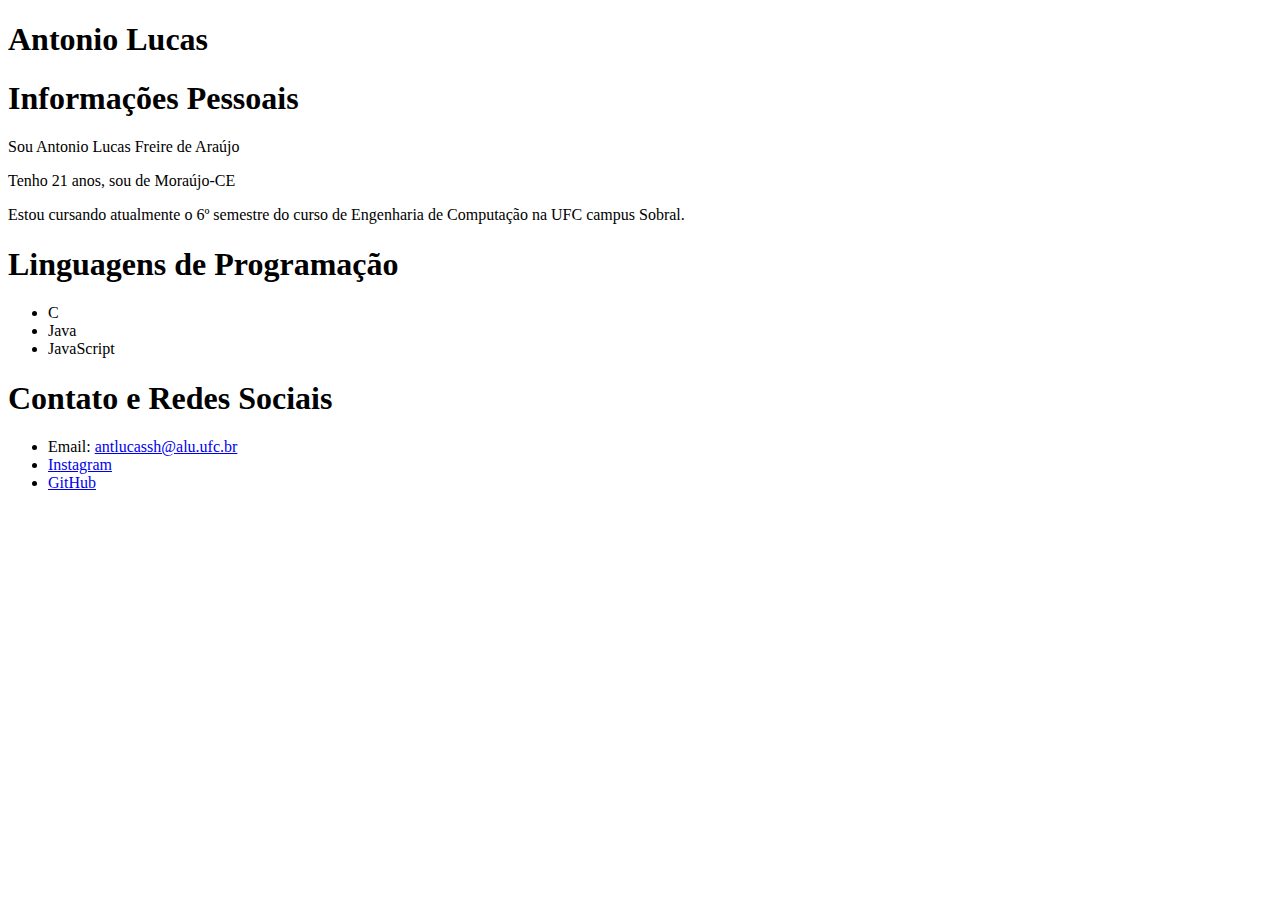
<file: index.html>
<!DOCTYPE html>
<html lang="pt-BR">
<head>
    <meta charset="UTF-8">
    <meta name="viewport" content="width=device-width, initial-scale=1.0">
    <title>Página de Apresentação</title>

</head>
<body>
    <header>
        <h1>Antonio Lucas</h1>
    </header>
    <main>
        <section>
            <h1>Informações Pessoais</h1>
            <p>Sou Antonio Lucas Freire de Araújo</p> 
            <p>Tenho 21 anos, sou de Moraújo-CE</p>
            <p>Estou cursando atualmente o 6º semestre do curso de Engenharia de Computação na UFC campus Sobral.</p>

            <h1>Linguagens de Programação </h1>
            <ul>
                <li>C</li>
                <li>Java</li>
                <li>JavaScript</li>
            </ul>

                <h1>Contato e Redes Sociais</h1>
                <ul>
                    <li>Email: <a href="mailto:antlucassh@alu.ufc.br">antlucassh@alu.ufc.br</a></li>
                    <li><a href="https://www.instagram.com/lucass_ant_/" target="_blank">Instagram</a></li>
                    <li><a href="https://github.com/Antlucass" target="_blank">GitHub</a></li>
                </ul>

        </section>
        
    </main>
</body>
</html>
</file>
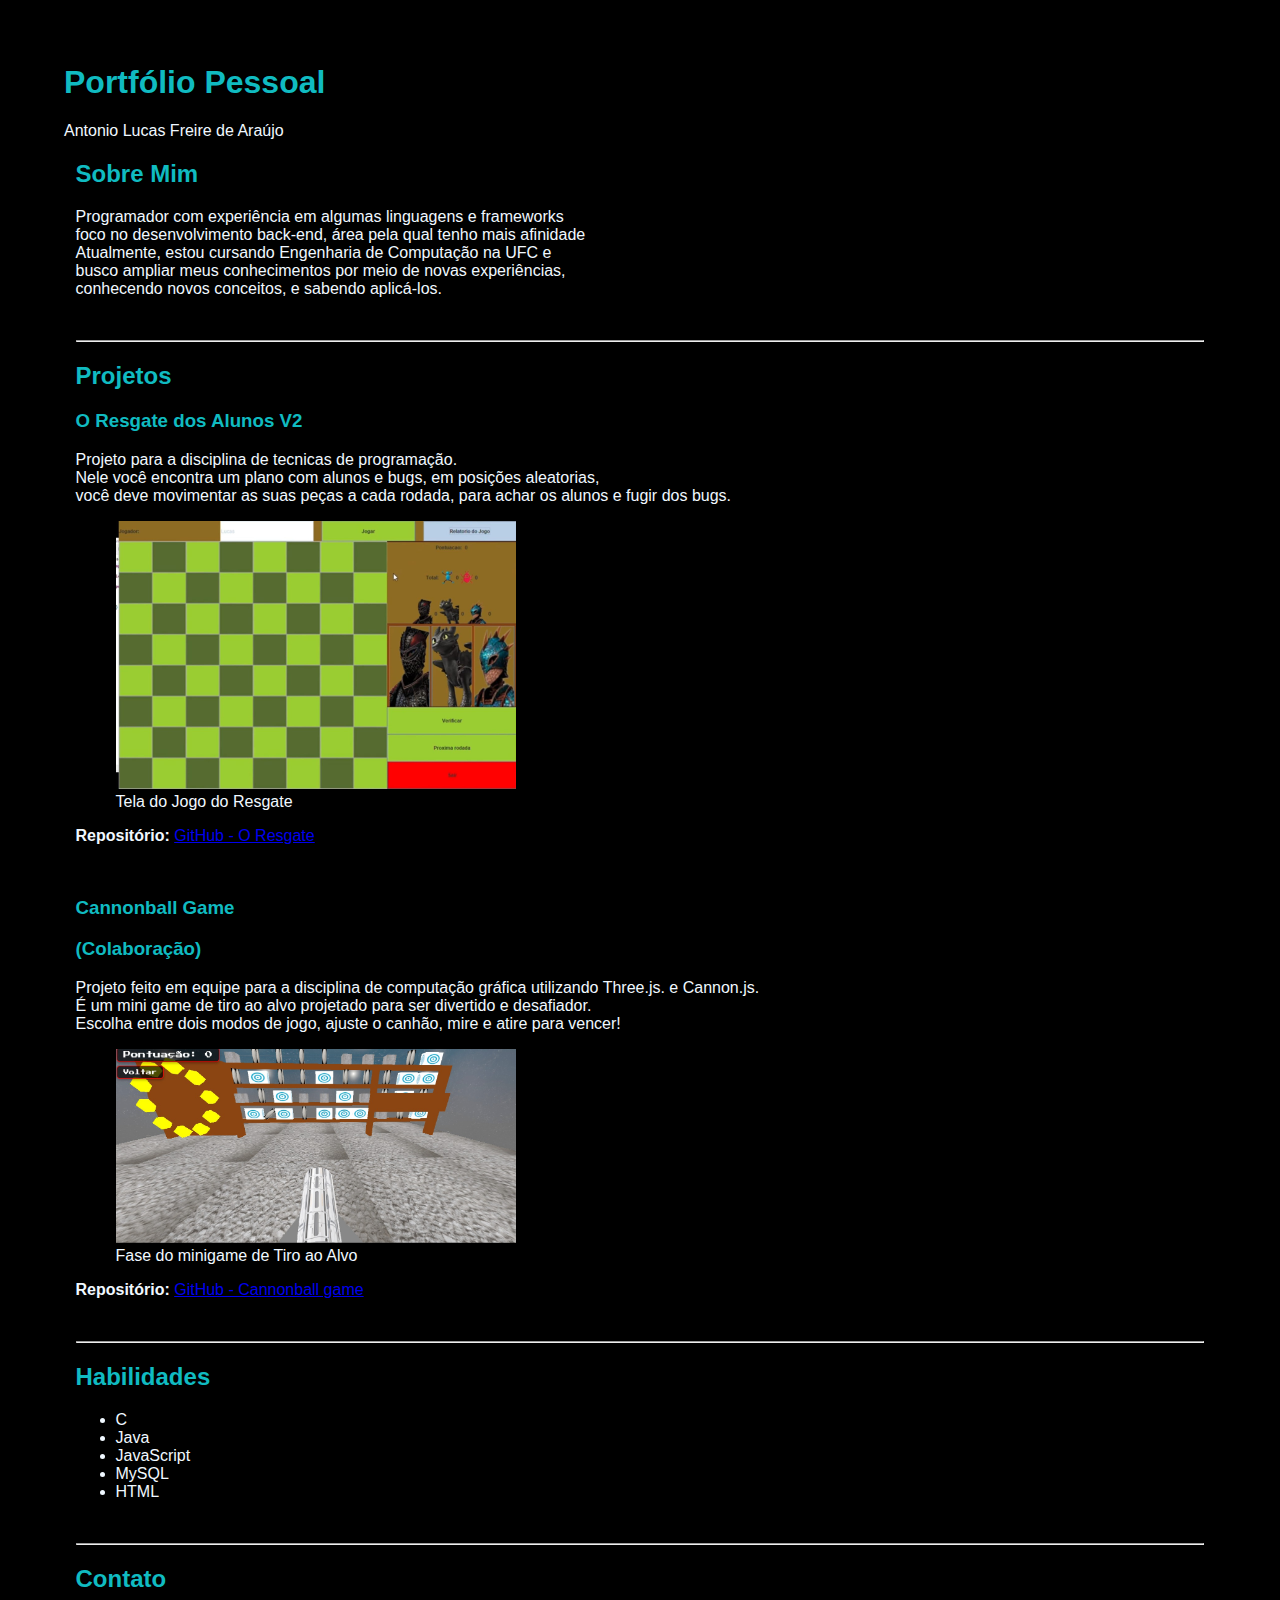
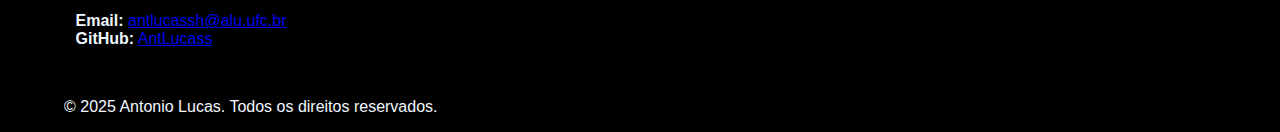
<file: Portifolio/index.html>
<!DOCTYPE html>
<html lang="pt-br">
<head>
  <meta charset="UTF-8">
  <meta name="viewport" content="width=device-width, initial-scale=1.0">
  <title>Portfólio - Lucas</title>
  <style>
    body {
      margin: 5%;
      margin-bottom: 0%;
      padding: 0;
      font-family: Arial, sans-serif;
      background-color: black;
    }
    h1,h2,h3,h4,h5,h6{
      color: rgb(16, 187, 193);
    }
    main{
      margin: 1%;
    }
    p,li,figcaption{
      color: aliceblue;
    }
    img {
      max-width: 100%;
      height: auto;
      margin: 0 auto;
    }
  </style>
</head>

<body>
  <!-- Cabeçalho -->
  <header>
    <h1>Portfólio Pessoal</h1>
    <p>Antonio Lucas Freire de Araújo</p>
    
  </header>

  <!-- Conteúdo Principal -->
  <main>
    <section id="sobre-mim">
      <h2>Sobre Mim</h2>
      <p>Programador com experiência em algumas linguagens e frameworks <br> 
        foco no desenvolvimento back-end, área pela qual tenho mais afinidade<br>
        Atualmente, estou cursando Engenharia de Computação na UFC e <br>
        busco ampliar meus conhecimentos por meio de novas experiências, <br>
        conhecendo novos conceitos, e sabendo aplicá-los.</p>
    </section>

    <br>
    <hr>

    <section id="projetos">
      <h2>Projetos</h2>
      <article>
        <h3>O Resgate dos Alunos V2</h3>
        <p>Projeto para a disciplina de tecnicas de programação.<br> 
            Nele você encontra um plano com alunos e bugs, em posições aleatorias, <br> 
            você deve movimentar as suas peças a cada rodada, para achar os alunos e fugir dos bugs.</p>
        <figure>
            <img src="./imgs/oResgate.jpeg" alt="Imagem da Tela do Jogo" width="400" height="400">
            <figcaption>Tela do Jogo do Resgate</figcaption>
          </figure>
        <p>
          <strong>Repositório:</strong> <a href="https://github.com/AntLucass/TecProgramacao/tree/main/prova2" target="_blank">GitHub - O Resgate</a>
        </p>
      </article>

     
      <br>
      <article>
        <h3>Cannonball Game</h3>
        <h3>(Colaboração)</h3>
        <p>Projeto feito em equipe para a disciplina de computação gráfica utilizando Three.js. e Cannon.js. 
            <br>É um mini game de tiro ao alvo projetado para ser divertido e desafiador.<br>
             Escolha entre dois modos de jogo, ajuste o canhão, mire e atire para vencer!</p>
        <figure>
          <img src="./imgs/canhao.jpeg" alt="Imagem do minigame" width="400" height="400">
          <figcaption>Fase do minigame de Tiro ao Alvo</figcaption>
        </figure>
        <p>
          <strong>Repositório:</strong> <a href="https://github.com/IsmaelBraz1/cannonball-game" target="_blank">GitHub - Cannonball game</a>
        </p>
      </article>

      <br>
      <hr>

    <section id="habilidades">
      <h2>Habilidades</h2>
      <ul>
        <li>C</li>
        <li>Java</li>
        <li>JavaScript</li>
        <li>MySQL</li>
        <li>HTML</li> 
        
      </ul>
    </section>

    <br>
    <hr>
    
    <section id="contatos">
      <h2>Contato</h2>
      <p>
        <strong>Email:</strong> <a href="mailto:antlucassh@alu.ufc.br">antlucassh@alu.ufc.br</a><br>
        <strong>GitHub:</strong> <a href="https://github.com/AntLucass" target="_blank">AntLucass</a>
      </p>
    </section>
    <br>
  </main>

  <!-- Rodapé -->
  <footer>
    <p>&copy; 2025 Antonio Lucas. Todos os direitos reservados.</p>
  </footer>
</body>
</html>
</file>
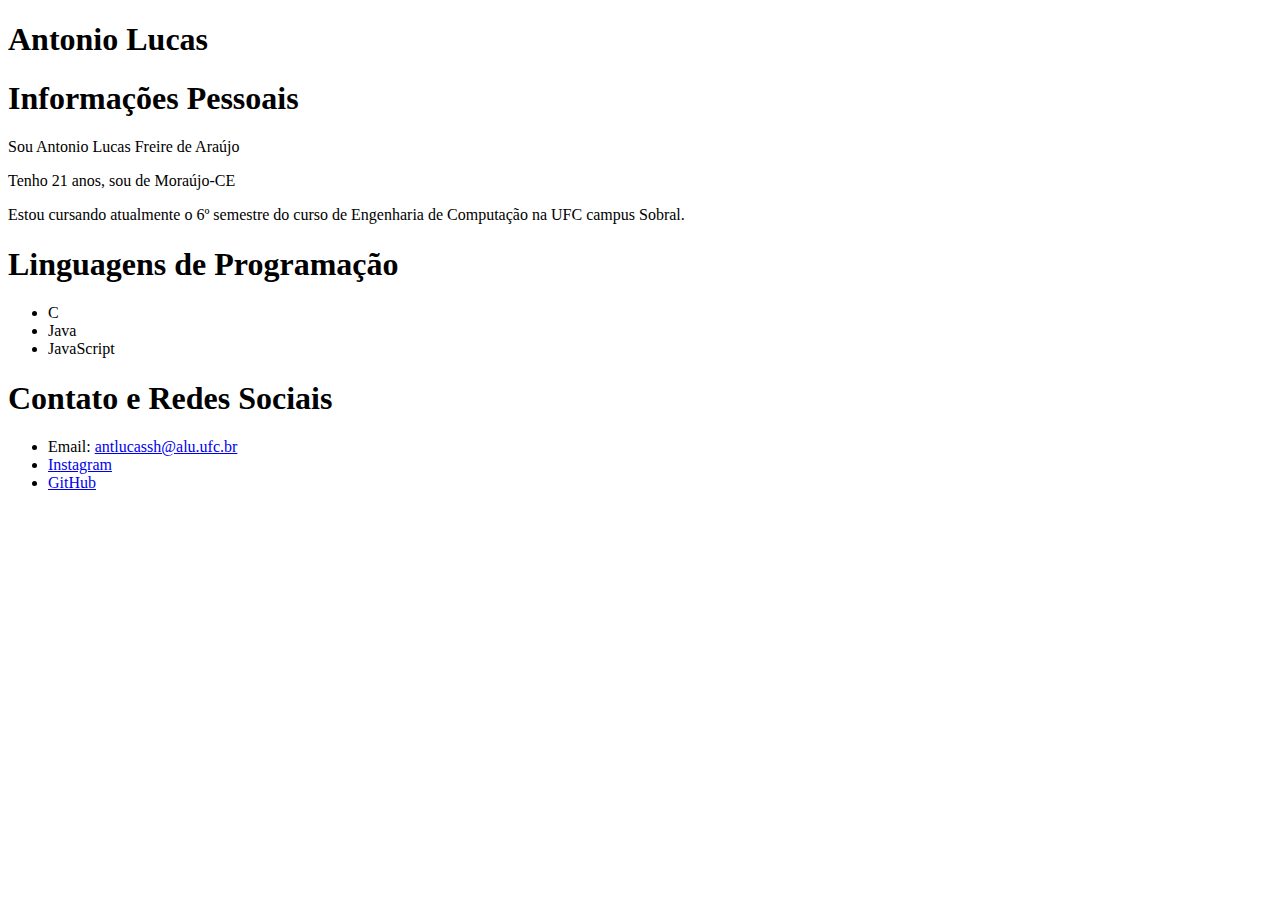
<file: Pratica_1/index.html>
<!DOCTYPE html>
<html lang="pt-BR">
<head>
    <meta charset="UTF-8">
    <meta name="viewport" content="width=device-width, initial-scale=1.0">
    <title>Página de Apresentação</title>

</head>
<body>
    <header>
        <h1>Antonio Lucas</h1>
    </header>
    <main>
        <section>
            <h1>Informações Pessoais</h1>
            <p>Sou Antonio Lucas Freire de Araújo</p> 
            <p>Tenho 21 anos, sou de Moraújo-CE</p>
            <p>Estou cursando atualmente o 6º semestre do curso de Engenharia de Computação na UFC campus Sobral.</p>

            <h1>Linguagens de Programação </h1>
            <ul>
                <li>C</li>
                <li>Java</li>
                <li>JavaScript</li>
            </ul>

                <h1>Contato e Redes Sociais</h1>
                <ul>
                    <li>Email: <a href="mailto:antlucassh@alu.ufc.br">antlucassh@alu.ufc.br</a></li>
                    <li><a href="https://www.instagram.com/lucass_ant_/" target="_blank">Instagram</a></li>
                    <li><a href="https://github.com/Antlucass" target="_blank">GitHub</a></li>
                </ul>

        </section>
        
    </main>
</body>
</html>
</file>
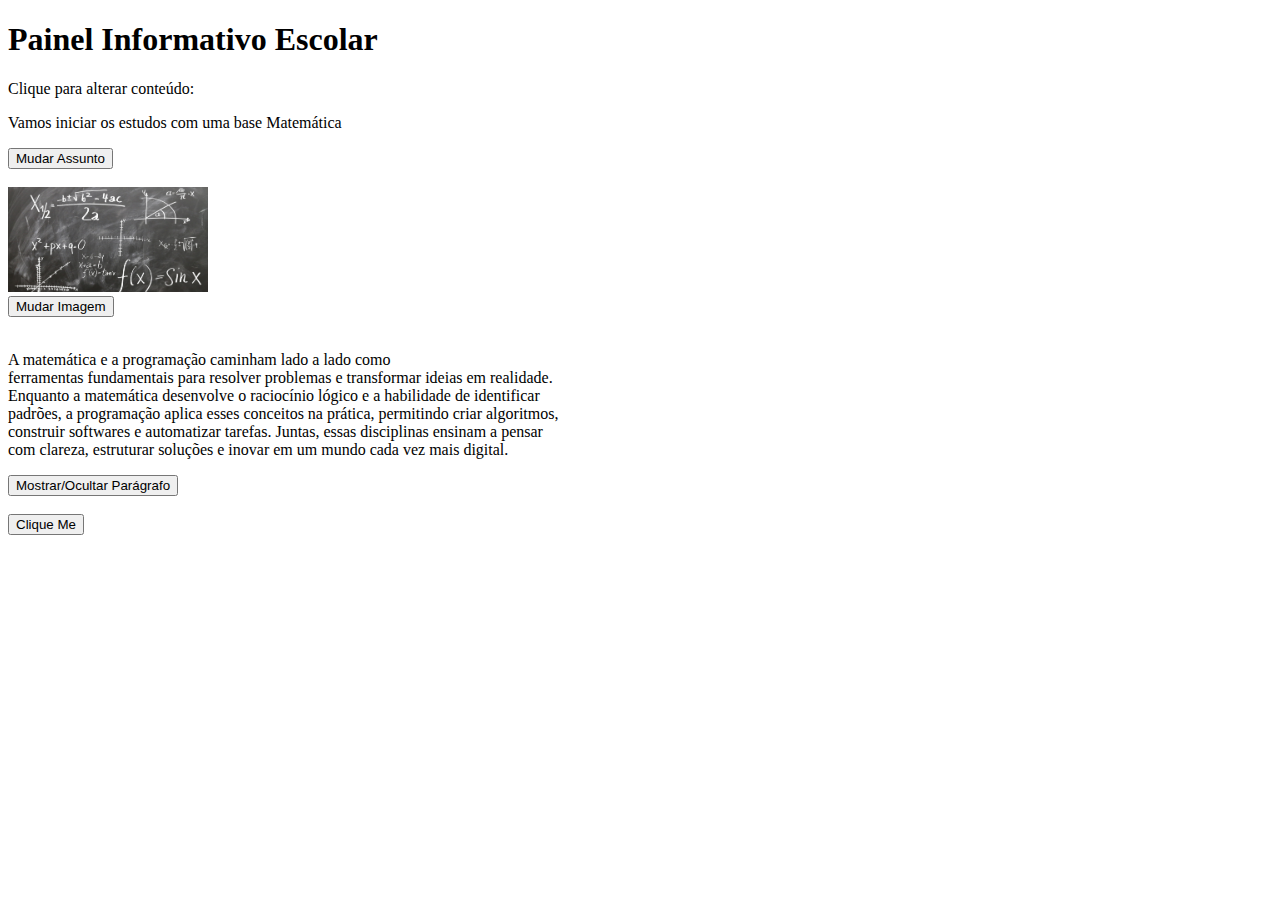
<file: Pratica_4/index.html>
<!DOCTYPE html>
<html lang="pt-BR">
<head>
    <meta charset="UTF-8">
    <meta name="viewport" content="width=device-width, initial-scale=1.0">
      <title>Painel Informativo</title>
</head>
<body>
    <h1>Painel Informativo Escolar</h1>

    <!-- Mensagem que muda ao clicar -->
    <p id="mensagem">Clique para alterar conteúdo:</p>
    <p id="textoAlteravel">Vamos iniciar os estudos com uma base Matemática</p>
    <button onclick="document.getElementById('textoAlteravel').innerText='Depois veremos um pouco de Programação'">
        Mudar Assunto
    </button>

    <!-- Imagem que muda ao clicar -->
    <br><br>
    <img id="imagem" src="./img/matematica.jpg" alt="Imagem educativa" width="200">
    <br>
    <button onclick="document.getElementById('imagem').src='./img/programacao.webp'">
        Mudar Imagem
    </button>

    <!-- Mostrar/Ocultar parágrafo -->
    <br><br>
    <p id="paragrafo">A matemática e a programação caminham lado a lado como <br> 
        ferramentas fundamentais para resolver problemas e transformar ideias em realidade. <br>
        Enquanto a matemática desenvolve o raciocínio lógico e a habilidade de identificar<br> 
        padrões, a programação aplica esses conceitos na prática, permitindo criar algoritmos,<br>
        construir softwares e automatizar tarefas. Juntas, essas disciplinas ensinam a pensar<br>
        com clareza, estruturar soluções e inovar em um mundo cada vez mais digital.</p>
    <button onclick="document.getElementById('paragrafo').style.display = 
        document.getElementById('paragrafo').style.display === 'none' ? 'block' : 'none'">
        Mostrar/Ocultar Parágrafo
    </button>

    <!-- Botão que altera seu próprio texto -->
    <br><br>
    <button onclick="this.innerText = this.innerText === 'Clique Me' ? 'Me Clicou' : 'Clique Me'">
        Clique Me
    </button>
</body>
</html>
</file>
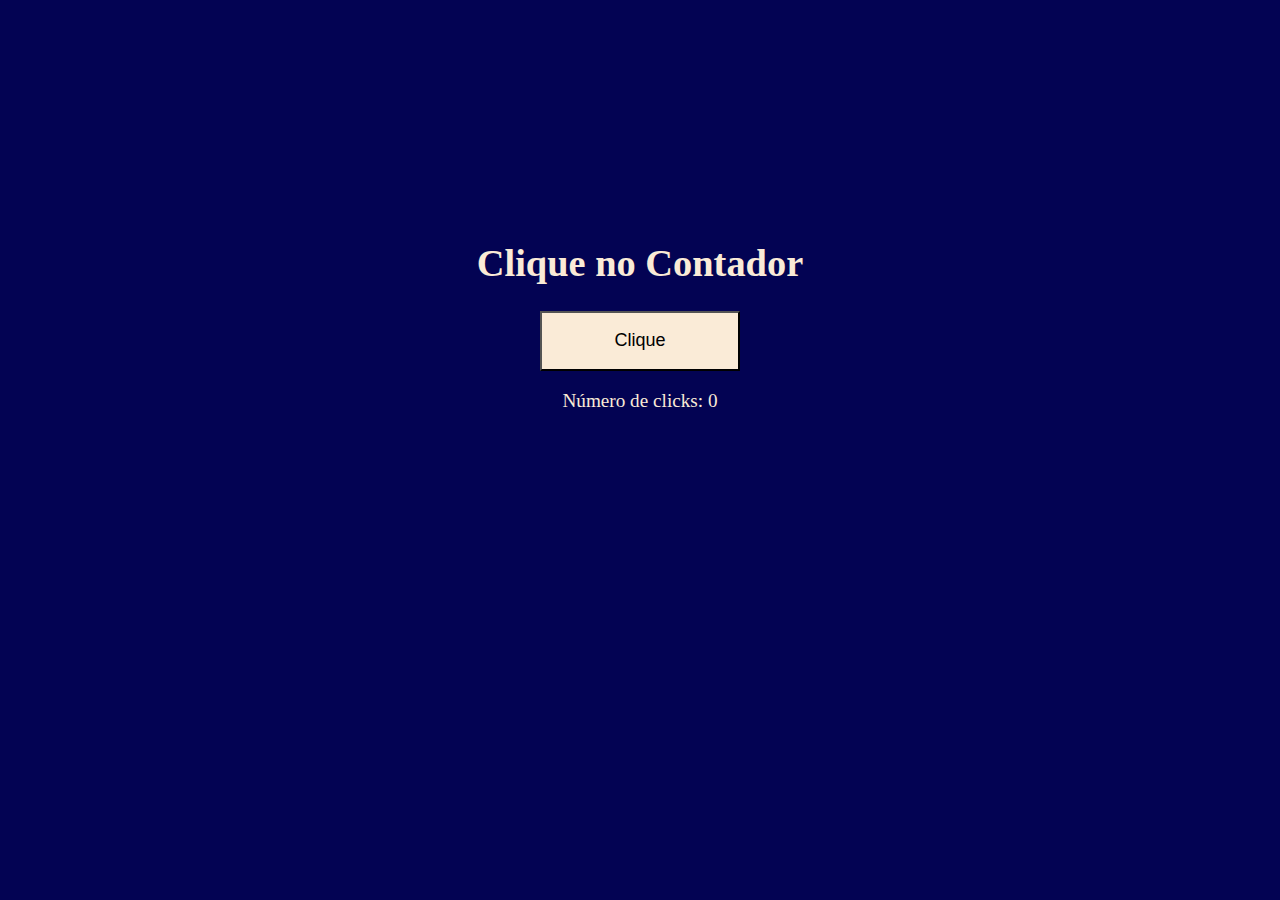
<file: Pratica_5/index.html>
<!DOCTYPE html>
<html lang="pt-BR">
<head>
    <meta charset="UTF-8">
    <meta name="viewport" content="width=device-width, initial-scale=1.0">
    <title> Contador de Clicks </title>
    <link rel="stylesheet" href="style.css">
</head>
<body>
    <div id="clicador">
    <h1> Clique no Contador</h1>
    <button id="botao"> Clique </button>
    <p id="clicks"> Número de clicks: 0</p>
    <script src="main.js"></script>
    </div>
</body>
</html>
</file>
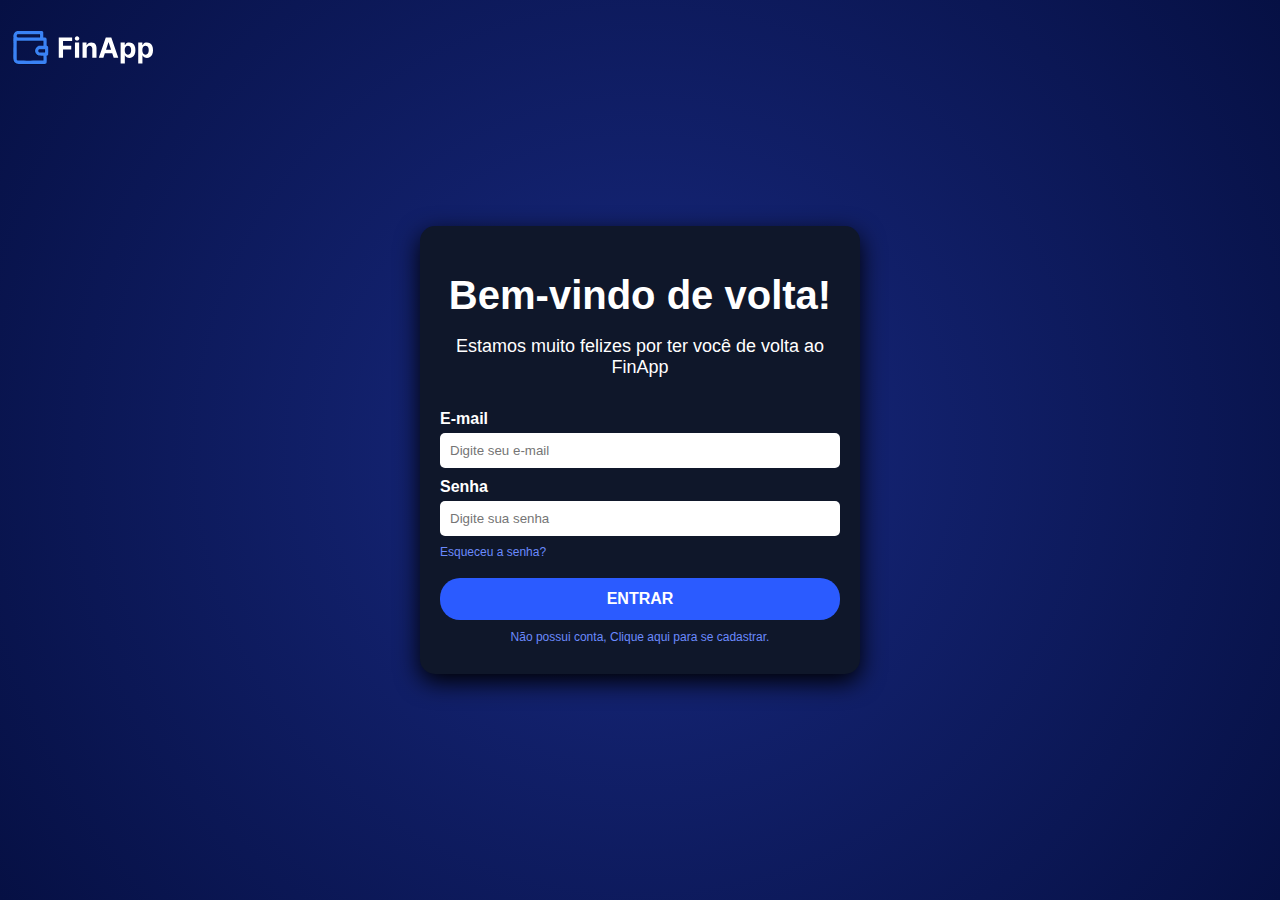
<file: tela de login do FinApp/index.html>
<!DOCTYPE html>
<html lang="pt-br">
<head>
  <meta charset="UTF-8">
  <meta name="viewport" content="width=device-width, initial-scale=1.0">
  <title>Login</title>
  <link rel="stylesheet" href="styles.css">
</head>
<body>

<div class="logo">
    <img src="imagem/logo do finapp (1).svg" alt="FinApp Logo" id="logo-do-finapp" />
      
</div>

<div class="login-container">
    
    <h1>Bem-vindo de volta!</h1>
    <p>Estamos muito felizes por ter você de volta ao FinApp</p>
    
    
    <form class="login-form">
      <p id="erro_login"> </p>
		<label for="email">E-mail</label>
      	<input type="email" id="email" placeholder="Digite seu e-mail" />

      	<label for="senha">Senha</label>
      	<input type="password" id="senha" placeholder="Digite sua senha" />

      	<a href="#" class="forgot-password">Esqueceu a senha?</a>

      	<button id="botao-entrar">ENTRAR</button>
      	<a href="cadastro.html" id="cadastro">Não possui conta, Clique aqui para se cadastrar.</a>
     
    </form>
</div>


	<script src="funcoes.js"></script>
  <script src="script.js"></script>

</body>
</html>
</file>
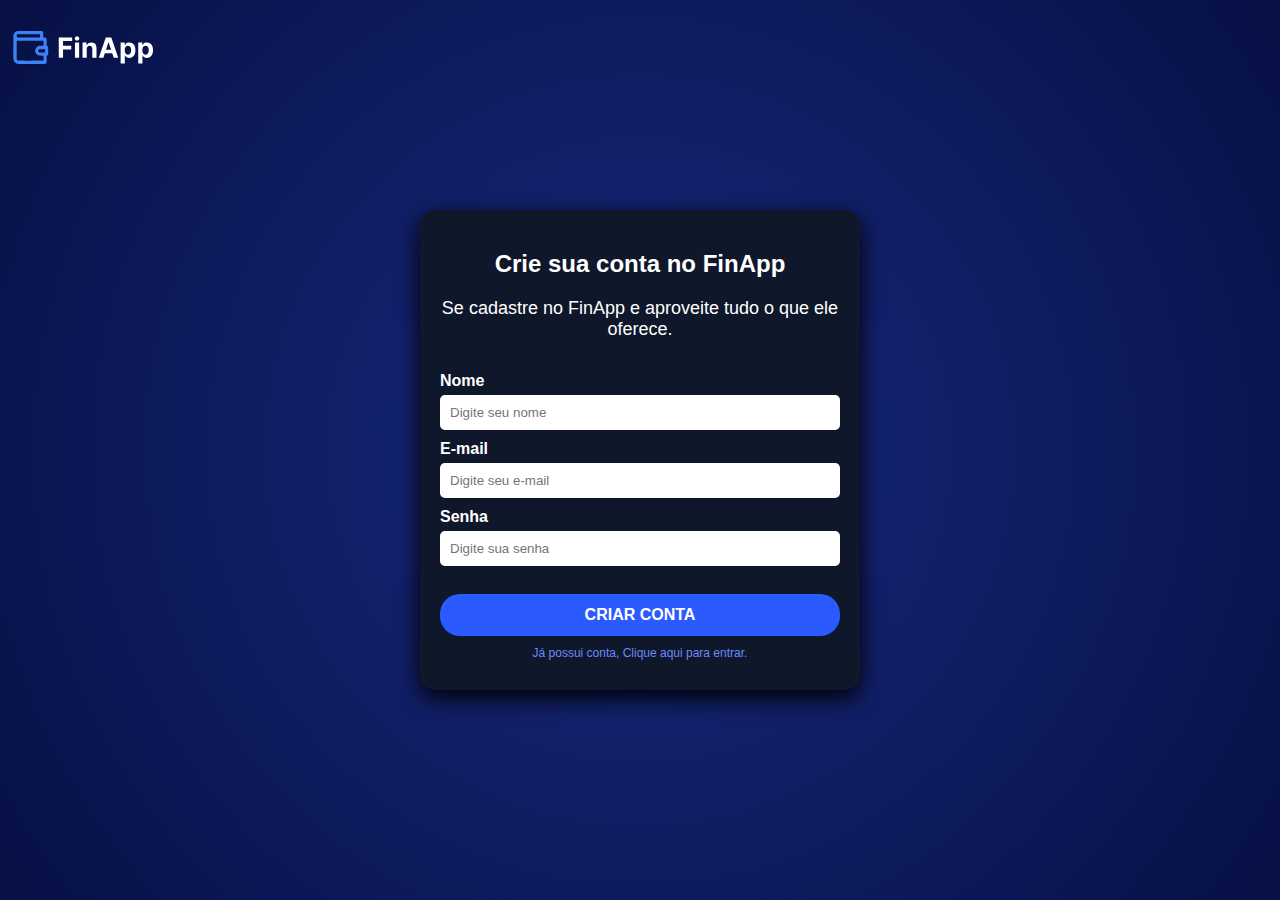
<file: tela de login do FinApp/cadastro.html>
<!DOCTYPE html>
<html lang="en">
<head>
    <meta charset="UTF-8">
    <meta name="viewport" content="width=device-width, initial-scale=1.0">
    <title>Cadastro</title>
    <link rel="stylesheet" href="styles.css">
</head>
<body>

    <div class="logo">
        <img src="imagem/logo do finapp (1).svg" alt="FinApp Logo" id="logo-do-finapp" />     
    </div>

    <div class="login-container">

        <h2>Crie sua conta no FinApp</h2>
        <p>Se cadastre no FinApp e aproveite tudo o que ele oferece.</p>

        <form class="login-form">
            
            <p id="erro_login"> </p>
            <label for="nome">Nome</label>
            <input type="name" id="nome" placeholder="Digite seu nome">

            <label for="email">E-mail</label>
            <input type="email" id="email_c" placeholder="Digite seu e-mail" />

            <label for="senha">Senha</label>
            <input type="password" id="senha_c" placeholder="Digite sua senha" />
            <br>
            <button id="botao-criar" type="submit">
                CRIAR CONTA
            </button>
            <a href="index.html" id="cadastro">Já possui conta, Clique aqui para entrar.</a>
    </form>
    </div>
     <!--Script para quando clicar no botão ENTRAR seja direcionado para o painel de finanças-->
     <script src="funcoes.js"></script>
     <script src="script_c.js"></script>




</body>
</html>
</file>
<file: Pratica_5/style.css>
#botao{
    background-color: antiquewhite;
    width: 200px;
    height: 60px;
    font-size: 18px;
    padding: 10px 20px;
}
body{
    text-align: center;
    color: antiquewhite;
    background-color: rgb(3, 3, 83);
    font-size: larger;
    display: flex;
    justify-content: center;
    align-items: center;
    height: 70vh;
}
</file>
<file: tela de login do FinApp/styles.css>
body {
    margin: 0;
    padding: 0;
    font-family: Arial, sans-serif;
    background: radial-gradient(circle,  #182980, #061044);
    color: white;
    display: flex;
    flex-direction: column;
    justify-content: center;
    align-items: center;
    height: 100vh;
}

a {
    text-decoration: none;
    color: white;
}

#logo-do-finapp {
    align-items: initial;
    position: absolute;
    top: 0;
    left: 0;
    padding: 10px;
    height: 75px;
    width: 10rem;
 
}

.login-container {
    border-radius: 15px;
    background-color: rgb(15, 23, 42);
    text-align: center;
    padding: 20px;
    width: 75%;
    max-width: 400px;
    box-shadow: 0 8px 24px black;
}


h1 {
    font-size: 40px;
    font-weight: bold;
    margin-bottom: 5px;
}

p {
    font-size: 18px;
    margin-bottom: 30px;
}

.login-form {
    display: flex;
    flex-direction: column;
    text-align: left;
}

.login-form label {
    font-weight: bold;
    margin-top: 10px;
}

.login-form input {
    padding: 10px;
    border: none;
    border-radius: 5px;
    margin-top: 5px;
}

.forgot-password {
    margin: 9px 0;
    font-size: 12px;
    color: #6b8afd;
    text-decoration: none;
}

.login-form button {
    padding: 12px;
    background-color: #2b5bff;
    color: white;
    border: none;
    border-radius: 20px;
    font-weight: bold;
    font-size: 16px;
    cursor: pointer;
    margin-top: 10px;
}

#cadastro {
    text-align: center;
    margin: 10px ;
    font-size: 12px;
    color: #6b8afd;
    text-decoration: none;
}

#erro_login{
    color: red;
    font-size: small;
    text-align: center;
    visibility: hidden;
    margin: -1%;
}
</file>
